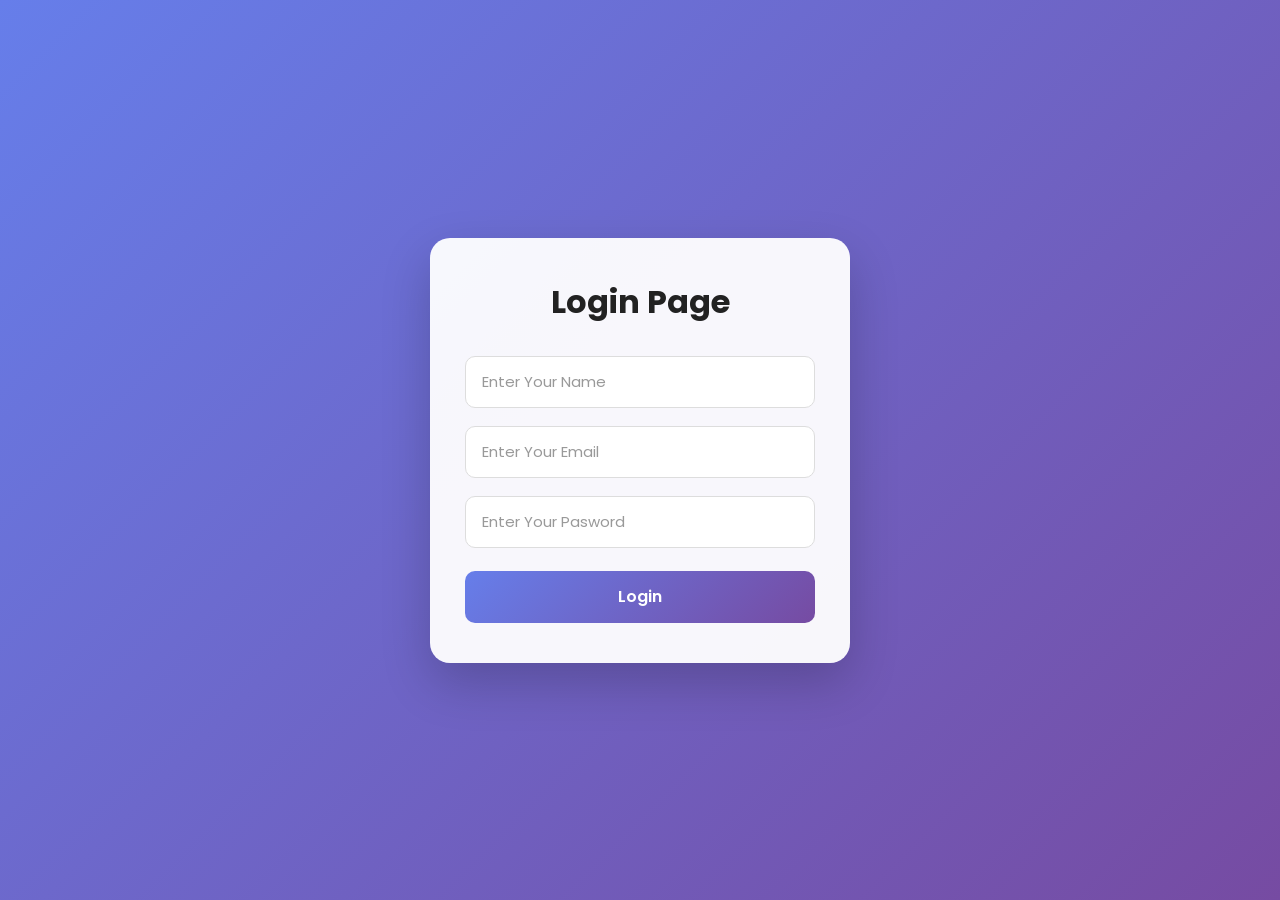
<file: index.html>
<!DOCTYPE html>
<html lang="en">
<head>
    <meta charset="UTF-8">
    <meta name="viewport" content="width=device-width, initial-scale=1.0">
    <title>Login Page</title>
    <link rel="stylesheet" href="style.css">
</head>
<body>

    <form id="form">
        <h1>login Page</h1>
        <input id="userName" type="text" placeholder="Enter Your Name"><br>
        <input id="userEmail" type="email" placeholder="Enter Your Email"><br>
        <input id="userPassword" type="password" placeholder="Enter Your Pasword"><br>
        <button id="login">Login</button>
    </form>
    
    <script src="app.js"></script>
</body>
</html>
</file>
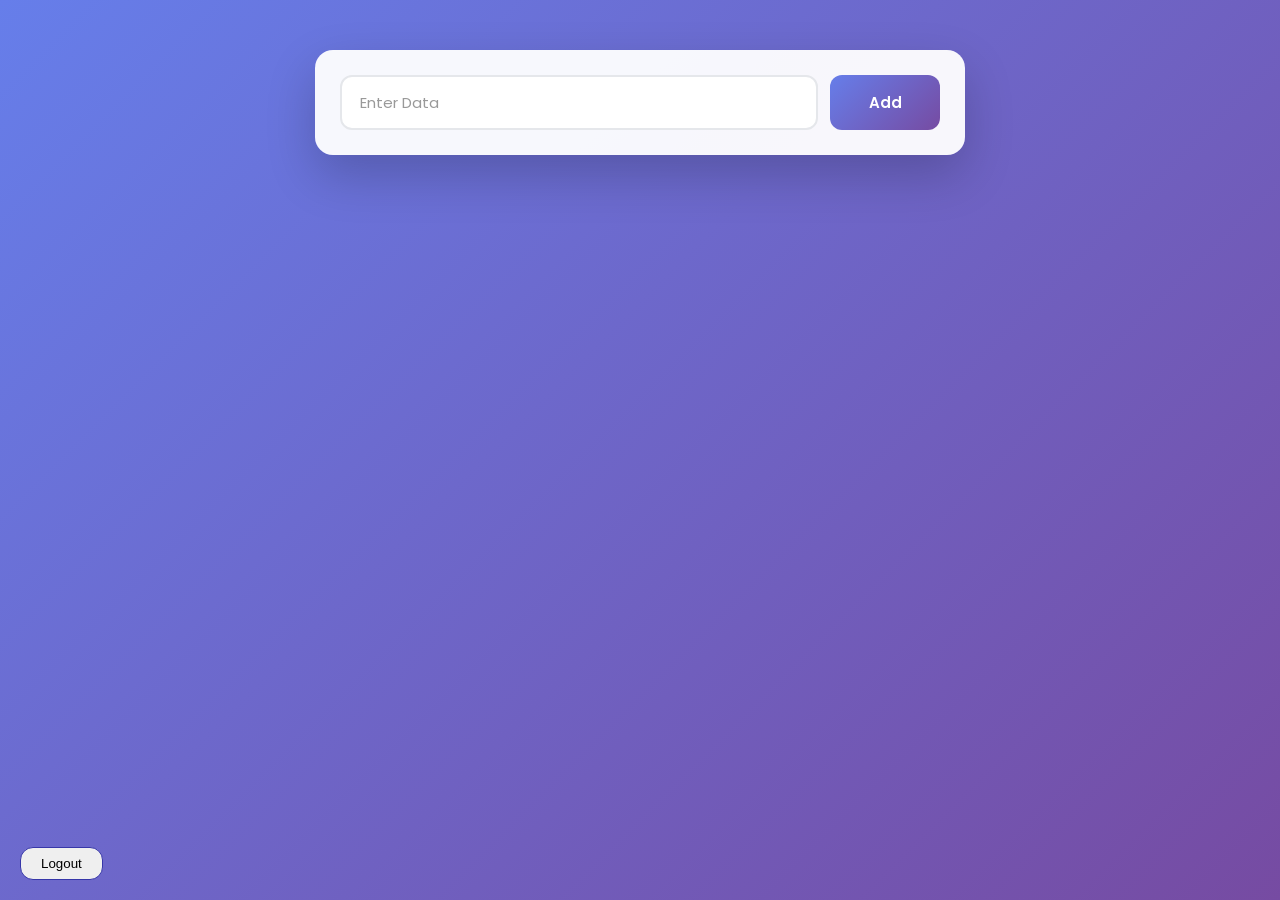
<file: todo.html>
<!DOCTYPE html>
<html lang="en">
<head>
    <meta charset="UTF-8">
    <meta name="viewport" content="width=device-width, initial-scale=1.0">
    <title>todo</title>
    <link rel="stylesheet" href="todo.css">
</head>
<body>
    
    <form>
        <input id="userInput" type="text" placeholder="Enter Data">
        <button id="addTodo">Add</button>
    </form>
    <div id="display"></div>

    <button onclick="logout()" id="Logout">Logout</button>

    <script src="app.js"></script>
    <script src="todo.js"></script>
</body>
</html>
</file>
<file: style.css>
/* Google Font */
@import url('https://fonts.googleapis.com/css2?family=Poppins:wght@400;500;600;700&display=swap');

/* Reset */
* {
    margin: 0;
    padding: 0;
    box-sizing: border-box;
}

body {
    min-height: 100vh;
    display: flex;
    justify-content: center;
    align-items: center;
    padding: 20px;
    font-family: 'Poppins', sans-serif;
    background: linear-gradient(135deg, #667eea, #764ba2);
}

/* Login Form */
#form {
    width: 100%;
    max-width: 420px;
    padding: 40px 35px;
    background: rgba(255, 255, 255, 0.95);
    border-radius: 20px;
    box-shadow: 0 20px 50px rgba(0, 0, 0, 0.2);
}

/* Heading */
#form h1 {
    margin-bottom: 30px;
    text-align: center;
    color: #222;
    font-size: 32px;
    font-weight: 700;
    text-transform: capitalize;
}

/* Input Fields */
#form input {
    width: 100%;
    height: 52px;
    margin-bottom: 18px;
    padding: 0 16px;
    border: 1px solid #ddd;
    border-radius: 10px;
    outline: none;
    font-family: inherit;
    font-size: 15px;
    color: #333;
    background: #fff;
    transition: 0.3s ease;
}

/* Input Focus */
#form input:focus {
    border-color: #667eea;
    box-shadow: 0 0 0 3px rgba(102, 126, 234, 0.15);
}

/* Placeholder */
#form input::placeholder {
    color: #999;
}

/* Login Button */
#login {
    width: 100%;
    height: 52px;
    margin-top: 5px;
    border: none;
    border-radius: 10px;
    background: linear-gradient(135deg, #667eea, #764ba2);
    color: white;
    font-family: inherit;
    font-size: 16px;
    font-weight: 600;
    cursor: pointer;
    transition: 0.3s ease;
}

/* Button Hover */
#login:hover {
    transform: translateY(-2px);
    box-shadow: 0 8px 20px rgba(102, 126, 234, 0.35);
}

/* Button Click */
#login:active {
    transform: translateY(0);
}

/* Tablet */
@media (max-width: 600px) {
    body {
        padding: 15px;
    }

    #form {
        padding: 32px 25px;
        border-radius: 16px;
    }

    #form h1 {
        font-size: 28px;
        margin-bottom: 25px;
    }
}

/* Mobile */
@media (max-width: 400px) {
    #form {
        padding: 28px 20px;
    }

    #form h1 {
        font-size: 25px;
    }

    #form input,
    #login {
        height: 48px;
        font-size: 14px;
    }
}
</file>
<file: todo.css>
@import url('https://fonts.googleapis.com/css2?family=Poppins:wght@400;500;600;700&display=swap');

/* =========================
   RESET
========================= */

* {
    margin: 0;
    padding: 0;
    box-sizing: border-box;
}

body {
    min-height: 100vh;
    padding: 50px 20px;
    font-family: 'Poppins', sans-serif;
    background: linear-gradient(135deg, #667eea, #764ba2);
}

/* =========================
   TODO FORM
========================= */

form {
    width: 100%;
    max-width: 650px;
    margin: 0 auto;

    display: flex;
    gap: 12px;

    padding: 25px;

    background: rgba(255, 255, 255, 0.95);
    border-radius: 18px;

    box-shadow: 0 20px 50px rgba(0, 0, 0, 0.20);
}

/* =========================
   INPUT
========================= */

#userInput {
    flex: 1;
    height: 55px;

    padding: 0 18px;

    border: 2px solid #e5e7eb;
    border-radius: 12px;

    outline: none;

    font-family: inherit;
    font-size: 15px;

    color: #333;

    transition: 0.3s ease;
}

#userInput::placeholder {
    color: #999;
}

#userInput:focus {
    border-color: #667eea;

    box-shadow: 0 0 0 4px rgba(102, 126, 234, 0.12);
}

/* =========================
   ADD BUTTON
========================= */

#addTodo {
    width: 110px;
    height: 55px;

    border: none;
    border-radius: 12px;

    background: linear-gradient(135deg, #667eea, #764ba2);

    color: white;

    font-family: inherit;
    font-size: 15px;
    font-weight: 600;

    cursor: pointer;

    transition: 0.3s ease;
}

#addTodo:hover {
    transform: translateY(-2px);

    box-shadow: 0 8px 20px rgba(102, 126, 234, 0.35);
}

#addTodo:active {
    transform: scale(0.97);
}

/* =========================
   DISPLAY
========================= */

#display {
    width: 100%;
    max-width: 650px;

    margin: 30px auto 0;
}

/* =========================
   TODO ITEM
========================= */

.todo-item {
    min-height: 65px;

    margin-bottom: 14px;
    padding: 14px 16px;

    display: flex;
    align-items: center;
    justify-content: space-between;
    gap: 15px;

    background: white;

    border-radius: 14px;

    box-shadow: 0 8px 25px rgba(0, 0, 0, 0.12);

    transition: 0.3s ease;
}

.todo-item:hover {
    transform: translateY(-2px);

    box-shadow: 0 12px 30px rgba(0, 0, 0, 0.16);
}

/* Todo Text */

.todo-item span {
    flex: 1;

    font-size: 15px;
    font-weight: 500;

    color: #333;

    word-break: break-word;
}

/* =========================
   BUTTON CONTAINER
========================= */

.todo-buttons {
    display: flex;
    gap: 8px;
}

/* =========================
   EDIT BUTTON
========================= */

.editTodo {
    border: none;
    border-radius: 8px;

    padding: 9px 15px;

    background: #667eea;
    color: white;

    font-family: inherit;
    font-size: 13px;
    font-weight: 600;

    cursor: pointer;

    transition: 0.3s ease;
}

.editTodo:hover {
    background: #5568d9;
    transform: translateY(-1px);
}

/* =========================
   DELETE BUTTON
========================= */

.deleteTodo {
    border: none;
    border-radius: 8px;

    padding: 9px 15px;

    background: #ef4444;
    color: white;

    font-family: inherit;
    font-size: 13px;
    font-weight: 600;

    cursor: pointer;

    transition: 0.3s ease;
}

.deleteTodo:hover {
    background: #dc2626;
    transform: translateY(-1px);
}

/* =========================
   TABLET
========================= */

@media (max-width: 600px) {

    body {
        padding: 30px 15px;
    }

    form {
        padding: 18px;
    }

    #userInput,
    #addTodo {
        height: 50px;
    }

    #addTodo {
        width: 95px;
    }

    .todo-item {
        padding: 13px;
    }
}

/* =========================
   MOBILE
========================= */

@media (max-width: 450px) {

    form {
        flex-direction: column;
    }

    #userInput,
    #addTodo {
        width: 100%;
    }

    #addTodo {
        height: 50px;
    }

    .todo-item {
        align-items: flex-start;
        flex-direction: column;
    }

    .todo-buttons {
        width: 100%;
    }

    .editTodo,
    .deleteTodo {
        flex: 1;
    }
}
#Logout{
    padding: 8px 20px;
    border: 1px solid rgb(55, 55, 169);
    border-radius: 13px;
    position: absolute;
    bottom: 20px;
}
</file>
